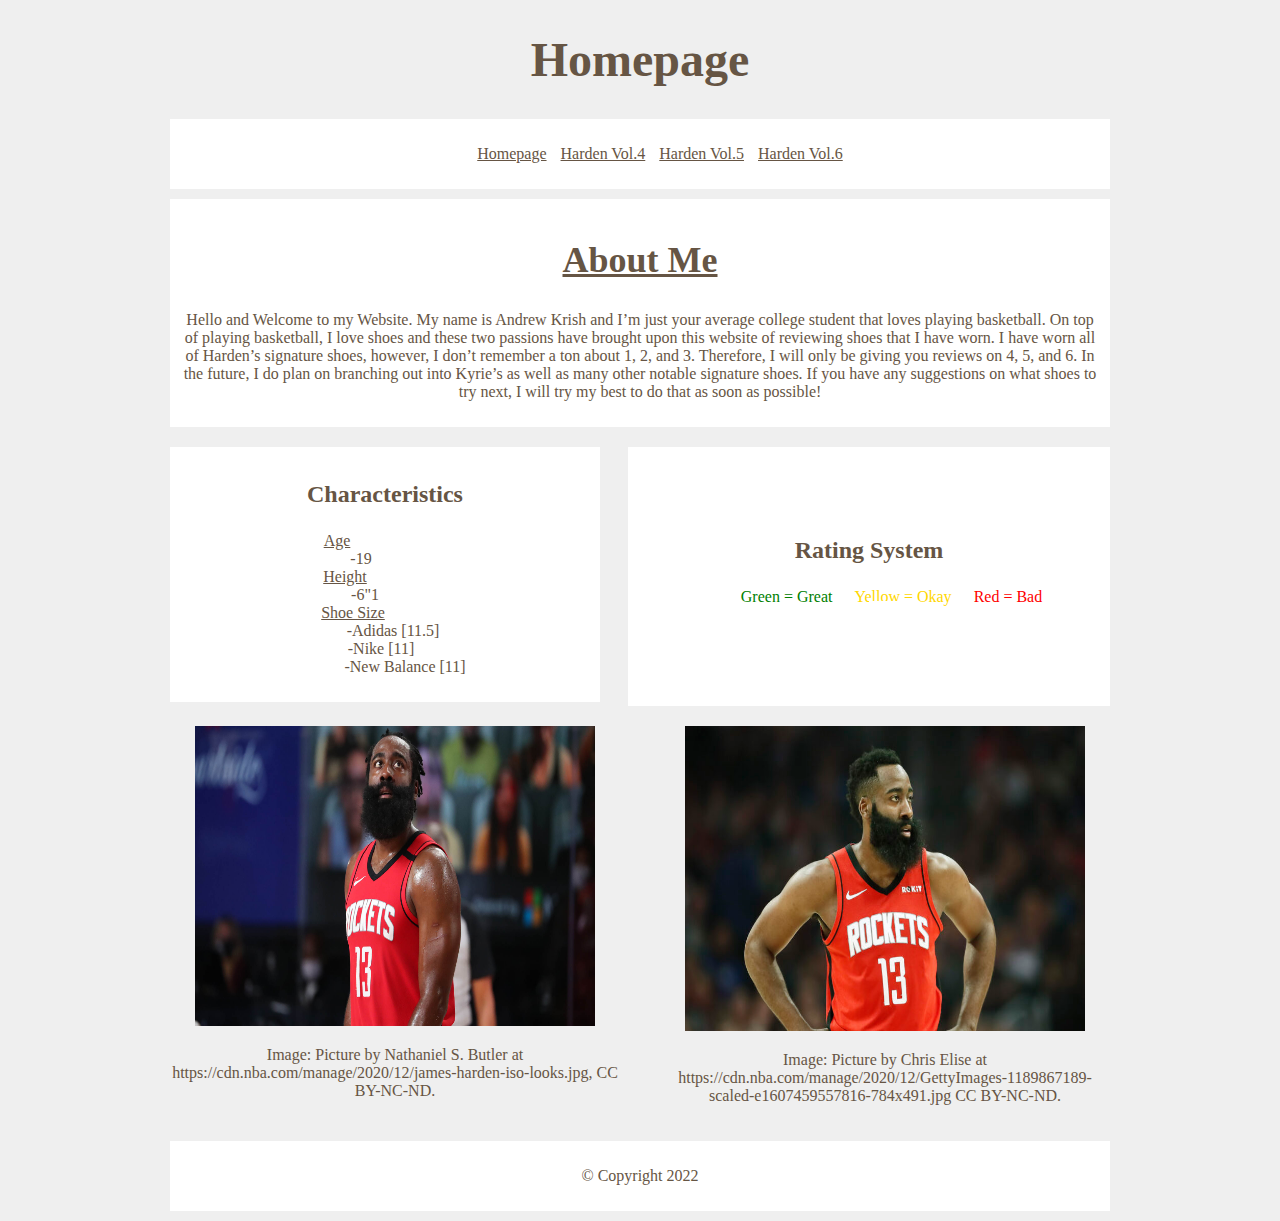
<file: index.html>
<!DOCTYPE html>
<html lang="en">
<head>
<title>Krish's Shoe Review</title>
<meta charset="UTF-8">
<link rel="stylesheet" href="stylesheet.css">
</head>
	<body>
		<header>
			<h1>Homepage</h1>
			<nav class="mart6">
				<ul class="mart6">
					<li class="mart6"><a class="mart6" href="index.html">Homepage</a></li>
					<li class="mart6"><a class="mart6" href="harden4.html">Harden Vol.4</a></li>
					<li class="mart6"><a class="mart6" href="harden5.html">Harden Vol.5</a></li>
					<li class="mart6"><a class="mart6" href="harden6.html">Harden Vol.6</a></li>
				</ul>
			</nav>
		</header>
	<main>
		<h2 class="mart6"><u  class="mart6">About Me</u></h2>
			<p class="mart6">Hello and Welcome to my Website. My name is Andrew Krish and I’m just your average college student that loves playing basketball. On top of playing basketball, I love shoes and these two passions have brought upon this website of reviewing shoes that I have worn. 
I have worn all of Harden’s signature shoes, however, I don’t remember a ton about 1, 2, and 3. Therefore, I will only be giving you reviews on 4, 5, and 6. 
In the future, I do plan on branching out into Kyrie’s as well as many other notable signature shoes. 
If you have any suggestions on what shoes to try next, I will try my best to do that as soon as possible!</p>
	</main>
	<section>
		<article class="mart11">
		<h3 class="mart6">Characteristics</h3>
			<dl class="mart6">
				<dt class="mart6"><u class="mart6">Age</u> &nbsp; &nbsp; &nbsp; &nbsp; &nbsp; &nbsp; &nbsp; &nbsp; &nbsp; &nbsp; &nbsp; &nbsp;</dt>
					<dd class="mart6">-19 &nbsp; &nbsp; &nbsp; &nbsp; &nbsp; &nbsp; &nbsp; &nbsp; &nbsp; &nbsp; &nbsp;</dd>
				<dt class="mart6"><u class="mart6">Height</u> &nbsp; &nbsp; &nbsp; &nbsp; &nbsp; &nbsp; &nbsp; &nbsp; &nbsp; &nbsp;</dt>
					<dd class="mart6">-6"1 &nbsp; &nbsp; &nbsp; &nbsp; &nbsp; &nbsp; &nbsp; &nbsp; &nbsp; &nbsp;</dd>
				<dt class="mart6"><u class="mart6">Shoe Size</u> &nbsp; &nbsp; &nbsp; &nbsp; &nbsp; &nbsp; &nbsp; &nbsp;</dt>
					<dd class="mart6">-Adidas [11.5] &nbsp; &nbsp; &nbsp;</dd>
					<dd class="mart6">-Nike [11] &nbsp; &nbsp; &nbsp; &nbsp; &nbsp; &nbsp;</dd>
					<dd class="mart6">-New Balance [11]</dd>
			</dl>
		</article>
		<article class="mart7">
		<h3 class="mart6">Rating System</h3>
			<ul class="mart6">
				<li class="mart8" style="color:green">Green = Great &nbsp;</li>
				<li class="mart8" style="color:#FFD700">Yellow = Okay &nbsp;</li>
				<li class="mart8" style="color:red">Red = Bad &nbsp; &nbsp; &nbsp; &nbsp; &nbsp;</li>
			</ul>
		</article>
		<article class="mart12">
			<img style="background-color:#efefef" src="images/jamesharden.jpg" alt="Picture of James Harden" width="400" height="305"/>
			<p>Image: Picture by Chris Elise at https://cdn.nba.com/manage/2020/12/GettyImages-1189867189-scaled-e1607459557816-784x491.jpg CC BY-NC-ND.</p>
		</article>
		<article class="mart13">
			<img src="images/jamesharden2.jpg" alt="Picture of James Harden" width="400" height="300"/>
			<p>Image: Picture by Nathaniel S. Butler at https://cdn.nba.com/manage/2020/12/james-harden-iso-looks.jpg, CC BY-NC-ND.</p>
		</article>
	</section>		
	<footer>
		<p class="mart6">&copy; Copyright 2022</p>
	</footer>
	</body>
</html>
</file>
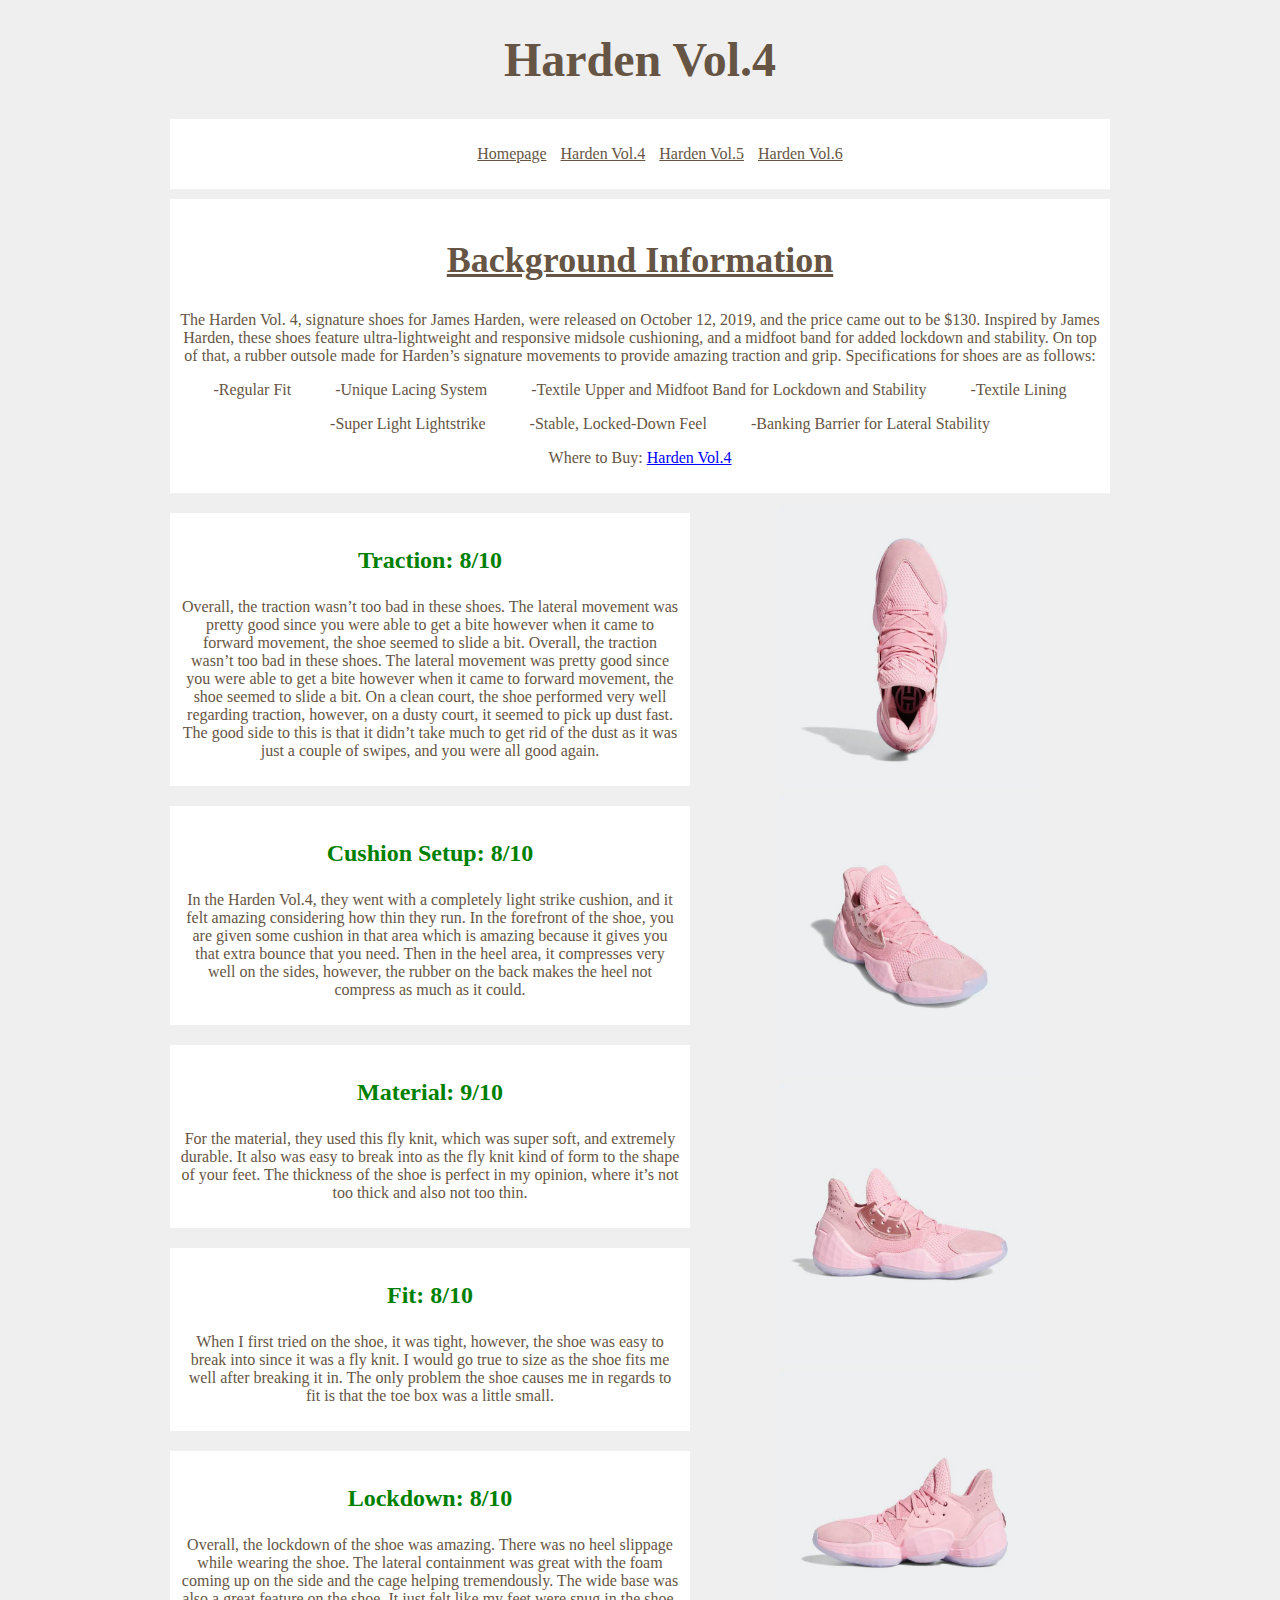
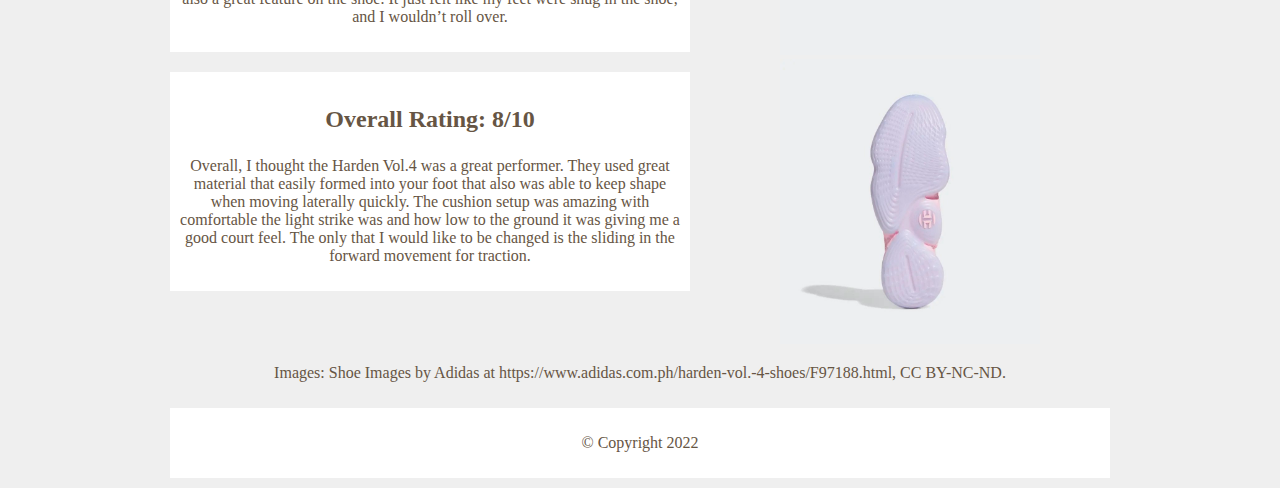
<file: harden4.html>
<!DOCTYPE html>
<html lang="en">
<head>
<title>Krish's Shoe Review</title>
<meta charset="UTF-8">
<link rel="stylesheet" href="stylesheet.css">
</head>
	<body>
		<header>
			<h1>Harden Vol.4</h1>
			<nav class="mart6">
				<ul class="mart6">
					<li class="mart6"><a class="mart6" href="index.html">Homepage</a></li>
					<li class="mart6"><a class="mart6" href="harden4.html">Harden Vol.4</a></li>
					<li class="mart6"><a class="mart6" href="harden5.html">Harden Vol.5</a></li>
					<li class="mart6"><a class="mart6" href="harden6.html">Harden Vol.6</a></li>
				</ul>
			</nav>
		</header>
	<main>
		<h2 class="mart6"><u class="mart6">Background Information</u></h2>
			<p class="mart6">The Harden Vol. 4, signature shoes for James Harden, were released on October 12, 2019, and the price came out to be $130.
			Inspired by James Harden, these shoes feature ultra-lightweight and responsive midsole cushioning, and a midfoot band for added lockdown and stability.
			On top of that, a rubber outsole made for Harden’s signature movements to provide amazing traction and grip.
			Specifications for shoes are as follows:</p>
				<ul class="mart4">
					<li class="mart9">-Regular Fit</li>
					<li class="mart9">-Unique Lacing System</li>
					<li class="mart9">-Textile Upper and Midfoot Band for Lockdown and Stability</li>
					<li class="mart9">-Textile Lining</li>
				</ul>
				<ul class="mart8">
					<li class="mart9">-Super Light Lightstrike</li>
					<li class="mart9">-Stable, Locked-Down Feel</li>
					<li class="mart9">-Banking Barrier for Lateral Stability</li>
				</ul>
			<p class="mart6">Where to Buy:
				<a class="mart6" style="color:blue;" href="https://www.goat.com/sneakers/harden-vol-4-pink-lemonade-jh4-pink" target="_blank">Harden Vol.4</a>
			</p>
	</main>
	<section>
		<article class="mart2"> 
			<h3 style="color:green" class="mart6">Traction: 8/10</h3>
			<p class="mart6">Overall, the traction wasn’t too bad in these shoes. The lateral movement was pretty good since you were able to get a bite however when it came to forward movement, the shoe seemed to slide a bit. Overall, the traction wasn’t too bad in these shoes. The lateral movement was pretty good since you were able to get a bite however when it came to forward movement, the shoe seemed to slide a bit.
			On a clean court, the shoe performed very well regarding traction, however, on a dusty court, it seemed to pick up dust fast.
			The good side to this is that it didn’t take much to get rid of the dust as it was just a couple of swipes, and you were all good again.</p>
		</article>
		<article class="mart2">
			<h3 style="color:green" class="mart6">Cushion Setup: 8/10</h3>
			<p class="mart6">In the Harden Vol.4, they went with a completely light strike cushion, and it felt amazing considering how thin they run.
			In the forefront of the shoe, you are given some cushion in that area which is amazing because it gives you that extra bounce that you need.
			Then in the heel area, it compresses very well on the sides, however, the rubber on the back makes the heel not compress as much as it could.</p>
		</article>
		<article class="mart2">
			<h3 style="color:green" class="mart6">Material: 9/10</h3>
			<p class="mart6">For the material, they used this fly knit, which was super soft, and extremely durable. It also was easy to break into as the fly knit kind of form to the shape of your feet.
			The thickness of the shoe is perfect in my opinion, where it’s not too thick and also not too thin.</p>
		</article>
		<article class="mart2">
			<h3 style="color:green" class="mart6">Fit: 8/10</h3>
			<p class="mart6">When I first tried on the shoe, it was tight, however, the shoe was easy to break into since it was a fly knit. I would go true to size as the shoe fits me well after breaking it in.
			The only problem the shoe causes me in regards to fit is that the toe box was a little small.</p>
		</article>
		<article class="mart2">
			<h3 style="color:green" class="mart6">Lockdown: 8/10</h3>
			<p class="mart6">Overall, the lockdown of the shoe was amazing. There was no heel slippage while wearing the shoe.
			The lateral containment was great with the foam coming up on the side and the cage helping tremendously. 
			The wide base was also a great feature on the shoe. It just felt like my feet were snug in the shoe, and I wouldn’t roll over.</p>
		</article>
		<article class="mart2">
			<h3 class="mart6">Overall Rating: 8/10</h3>
			<p class="mart6">Overall, I thought the Harden Vol.4 was a great performer. They used great material that easily formed into your foot that also was able to keep shape when moving laterally quickly.
			The cushion setup was amazing with comfortable the light strike was and how low to the ground it was giving me a good court feel.
			The only that I would like to be changed is the sliding in the forward movement for traction.</p>
		</article>
			<img src="images/harden4top.jpg" alt="Top View of Harden 4" width="260" height="285"/>
			<img src="images/harden4angle.jpg" alt="Angeled View of Harden 4" width="260" height="285"/>
			<img src="images/harden4forefront.jpg" alt="Forefront View of Harden 4" width="260" height="285"/>
			<img src="images/harden4backfront.jpg" alt="Opposite Side of Forefront View of Harden 4" width="260" height="285"/>
			<img src="images/harden4bottom.jpg" alt="Bottom View of Harden 4" width="260" height="285"/>
			<p>Images: Shoe Images by Adidas at https://www.adidas.com.ph/harden-vol.-4-shoes/F97188.html, CC BY-NC-ND.</p>
	</section>
	<footer>
		<p class="mart6">&copy; Copyright 2022</p>
	</footer>
</body>
</html>
</file>
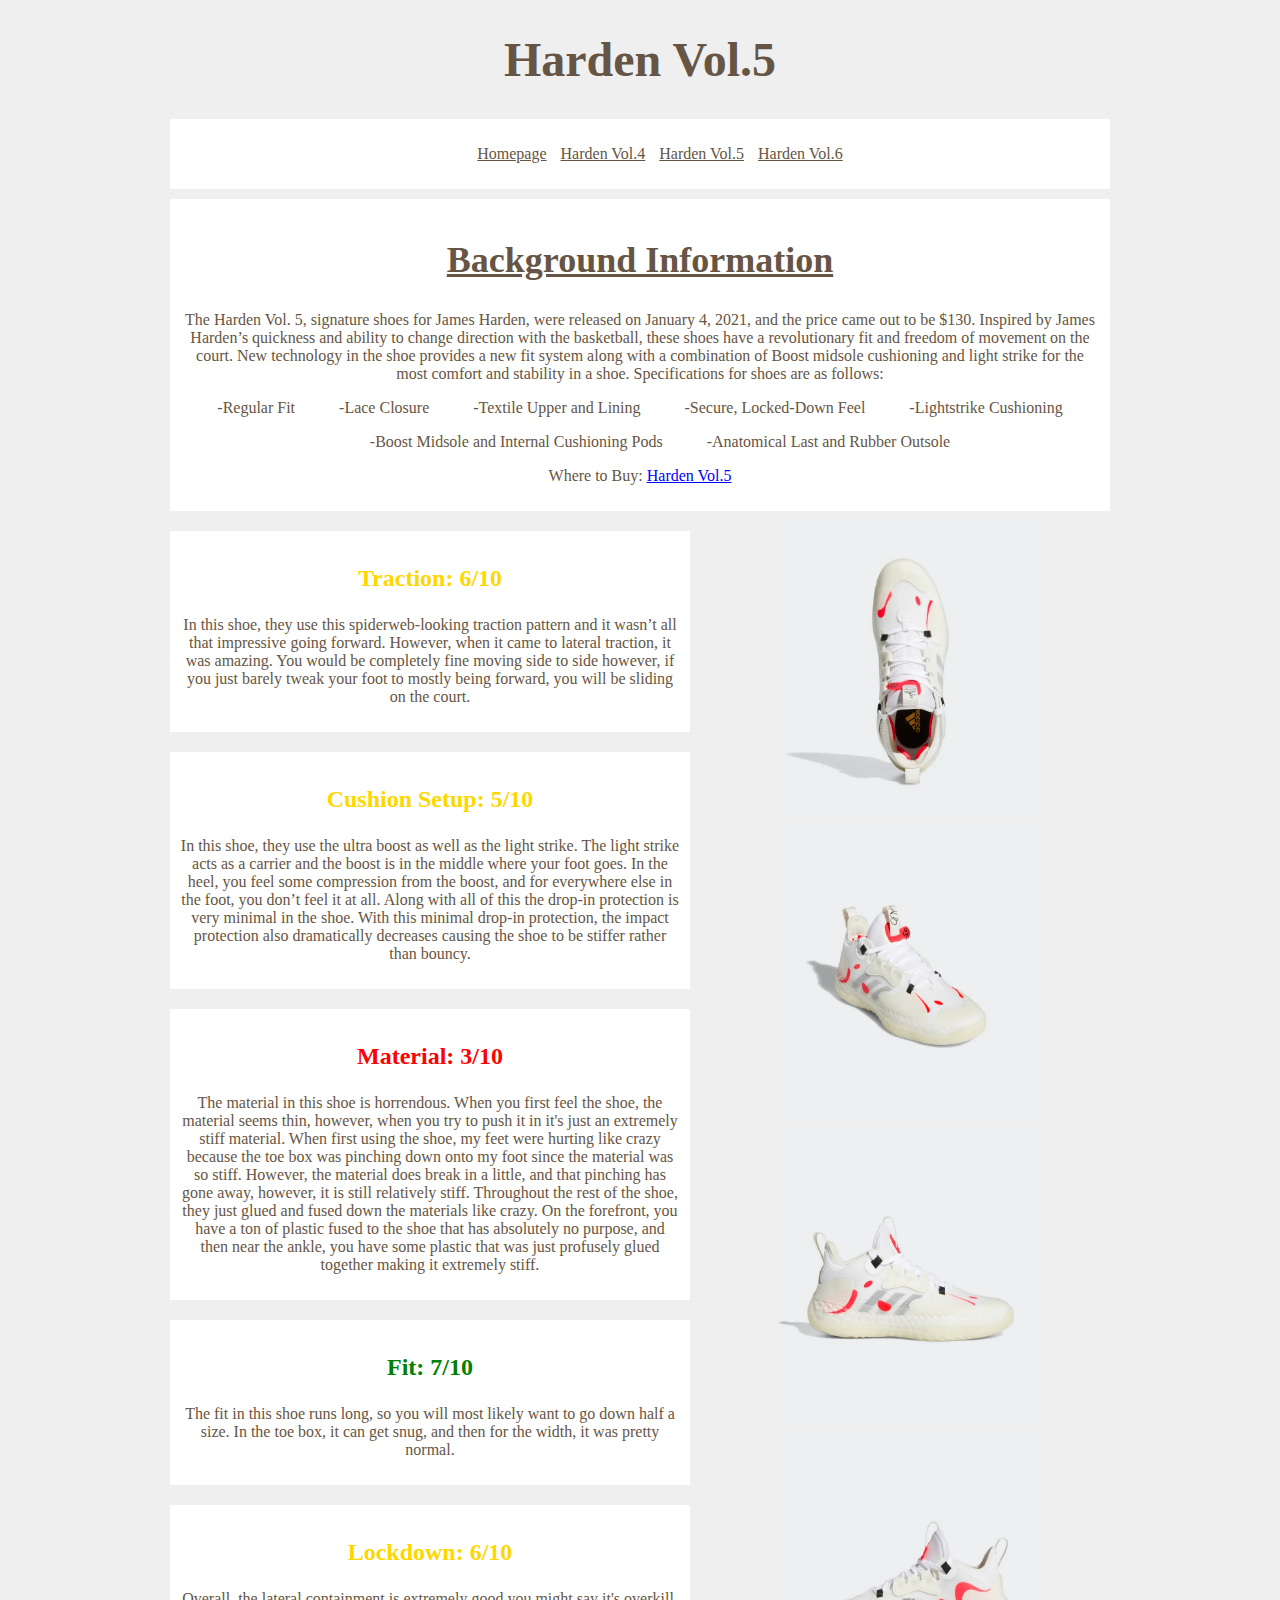
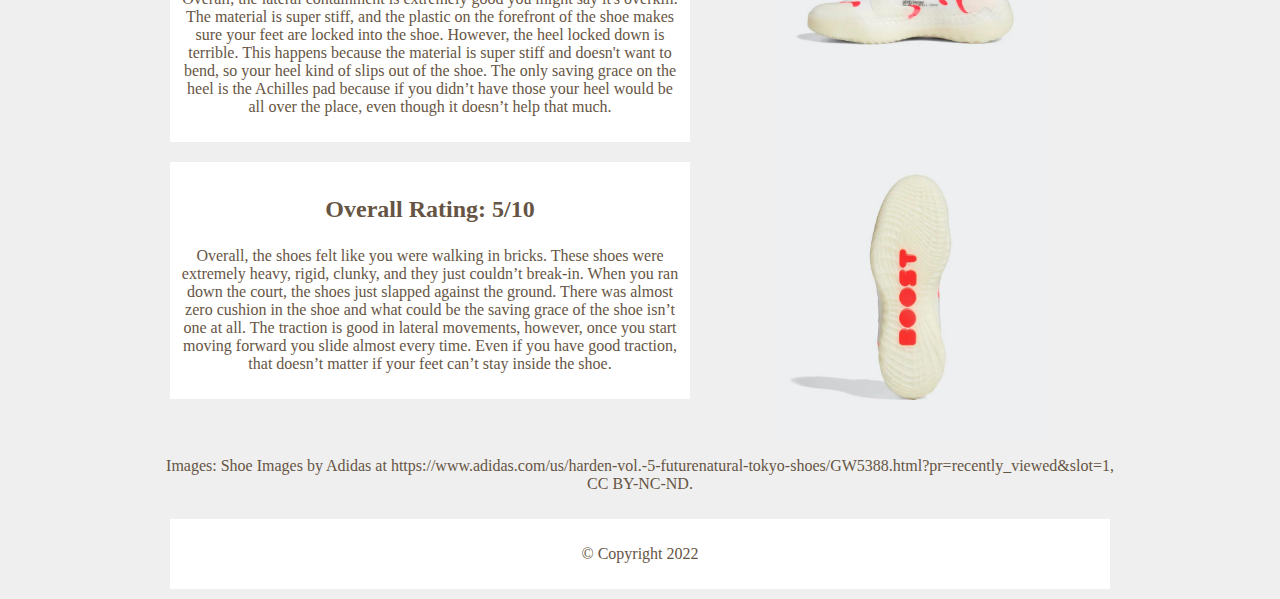
<file: harden5.html>
<!DOCTYPE html>
<html lang="en">
<head>
<title>Krish's Shoe Review</title>
<meta charset="UTF-8">
<link rel="stylesheet" href="stylesheet.css">
</head>
	<body>
		<header>
			<h1>Harden Vol.5</h1>
			<nav class="mart6">
				<ul class="mart6">
					<li class="mart6"><a class="mart6" href="index.html">Homepage</a></li>
					<li class="mart6"><a class="mart6" href="harden4.html">Harden Vol.4</a></li>
					<li class="mart6"><a class="mart6" href="harden5.html">Harden Vol.5</a></li>
					<li class="mart6"><a class="mart6" href="harden6.html">Harden Vol.6</a></li>
				</ul>
			
			</nav>
		</header>
	<main>
		<h2 class="mart6"><u class="mart6">Background Information</u></h2>
			<p class="mart6">The Harden Vol. 5, signature shoes for James Harden, were released on January 4, 2021, and the price came out to be $130.
			Inspired by James Harden’s quickness and ability to change direction with the basketball, these shoes have a revolutionary fit and freedom of movement on the court.
			New technology in the shoe provides a new fit system along with a combination of Boost midsole cushioning and light strike for the most comfort and stability in a shoe.
			Specifications for shoes are as follows:</p>
				<ul class="mart4">
					<li class="mart5">-Regular Fit</li>
					<li class="mart5">-Lace Closure</li>
					<li class="mart5">-Textile Upper and Lining</li>
					<li class="mart5">-Secure, Locked-Down Feel</li>
					<li class="mart5">-Lightstrike Cushioning</li>
				</ul>
				<ul class="mart8">
					<li class="mart5">-Boost Midsole and Internal Cushioning Pods</li>
					<li class="mart5">-Anatomical Last and Rubber Outsole</li>
				</ul>
			<p class="mart6">Where to Buy:
				<a class="mart6" style="color:blue;" href="https://www.goat.com/sneakers/harden-vol-5-futurenatural-tokyo-gw5388" target="_blank">Harden Vol.5</a>
			</p>
	</main>
	<section>
		<article class="mart2">
			<h3 style="color:#FFD700" class="mart6">Traction: 6/10</h3>
			<p class="mart6">In this shoe, they use this spiderweb-looking traction pattern and it wasn’t all that impressive going forward. However, when it came to lateral traction, it was amazing.
			You would be completely fine moving side to side however, if you just barely tweak your foot to mostly being forward, you will be sliding on the court.</p>
		</article>
		<article class="mart2">
			<h3 style="color:#FFD700" class="mart6">Cushion Setup: 5/10</h3>
			<p class="mart6">In this shoe, they use the ultra boost as well as the light strike. The light strike acts as a carrier and the boost is in the middle where your foot goes. 
			In the heel, you feel some compression from the boost, and for everywhere else in the foot, you don’t feel it at all. Along with all of this the drop-in protection is very minimal in the shoe.
			With this minimal drop-in protection, the impact protection also dramatically decreases causing the shoe to be stiffer rather than bouncy.</p>
		</article>
		<article class="mart2">
			<h3 style="color:red" class="mart6">Material: 3/10</h3>
			<p class="mart6">The material in this shoe is horrendous. When you first feel the shoe, the material seems thin, however, when you try to push it in it's just an extremely stiff material. 
			When first using the shoe, my feet were hurting like crazy because the toe box was pinching down onto my foot since the material was so stiff. 
			However, the material does break in a little, and that pinching has gone away, however, it is still relatively stiff. 
			Throughout the rest of the shoe, they just glued and fused down the materials like crazy.
			On the forefront, you have a ton of plastic fused to the shoe that has absolutely no purpose, and then near the ankle, you have some plastic that was just profusely glued together making it extremely stiff.</p>
		</article>
		<article class="mart2">
			<h3 style="color:green" class="mart6">Fit: 7/10</h3>
			<p class="mart6">The fit in this shoe runs long, so you will most likely want to go down half a size. 
			In the toe box, it can get snug, and then for the width, it was pretty normal. </p>
		</article>
		<article class="mart2">
			<h3 style="color:#FFD700" class="mart6">Lockdown: 6/10</h3>
			<p class="mart6">Overall, the lateral containment is extremely good you might say it's overkill. The material is super stiff, and the plastic on the forefront of the shoe makes sure your feet are locked into the shoe. 
			However, the heel locked down is terrible. This happens because the material is super stiff and doesn't want to bend, so your heel kind of slips out of the shoe. 
			The only saving grace on the heel is the Achilles pad because if you didn’t have those your heel would be all over the place, even though it doesn’t help that much. </p>
		</article>
		<article class="mart2">
			<h3 class="mart6">Overall Rating: 5/10</h3>
			<p class="mart6">Overall, the shoes felt like you were walking in bricks. These shoes were extremely heavy, rigid, clunky, and they just couldn’t break-in. 
			When you ran down the court, the shoes just slapped against the ground. There was almost zero cushion in the shoe and what could be the saving grace of the shoe isn’t one at all. 
			The traction is good in lateral movements, however, once you start moving forward you slide almost every time. 
			Even if you have good traction, that doesn’t matter if your feet can’t stay inside the shoe.</p>
		</article>
 			<img src="images/harden5top.jpg" alt="Top View of Harden 5" width="275" height="300">
			<img src="images/harden5angle.jpg" alt="Angeled View of Harden 5" width="275" height="300">
			<img src="images/harden5forefront.jpg" alt="Forefront View of Harden 5" width="275" height="300">
			<img src="images/harden5backfront.jpg" alt="Opposite Side of Forefront View of Harden 5" width="275" height="300">
			<img src="images/harden5bottom.jpg" alt="Bottom View of Harden 5" width="275" height="300">
			<p>Images: Shoe Images by Adidas at https://www.adidas.com/us/harden-vol.-5-futurenatural-tokyo-shoes/GW5388.html?pr=recently_viewed&slot=1, CC BY-NC-ND.</p>
	</section>
	<footer>
		<p class="mart6">&copy; Copyright 2022</p>
	</footer>
</body>
</html>
</file>
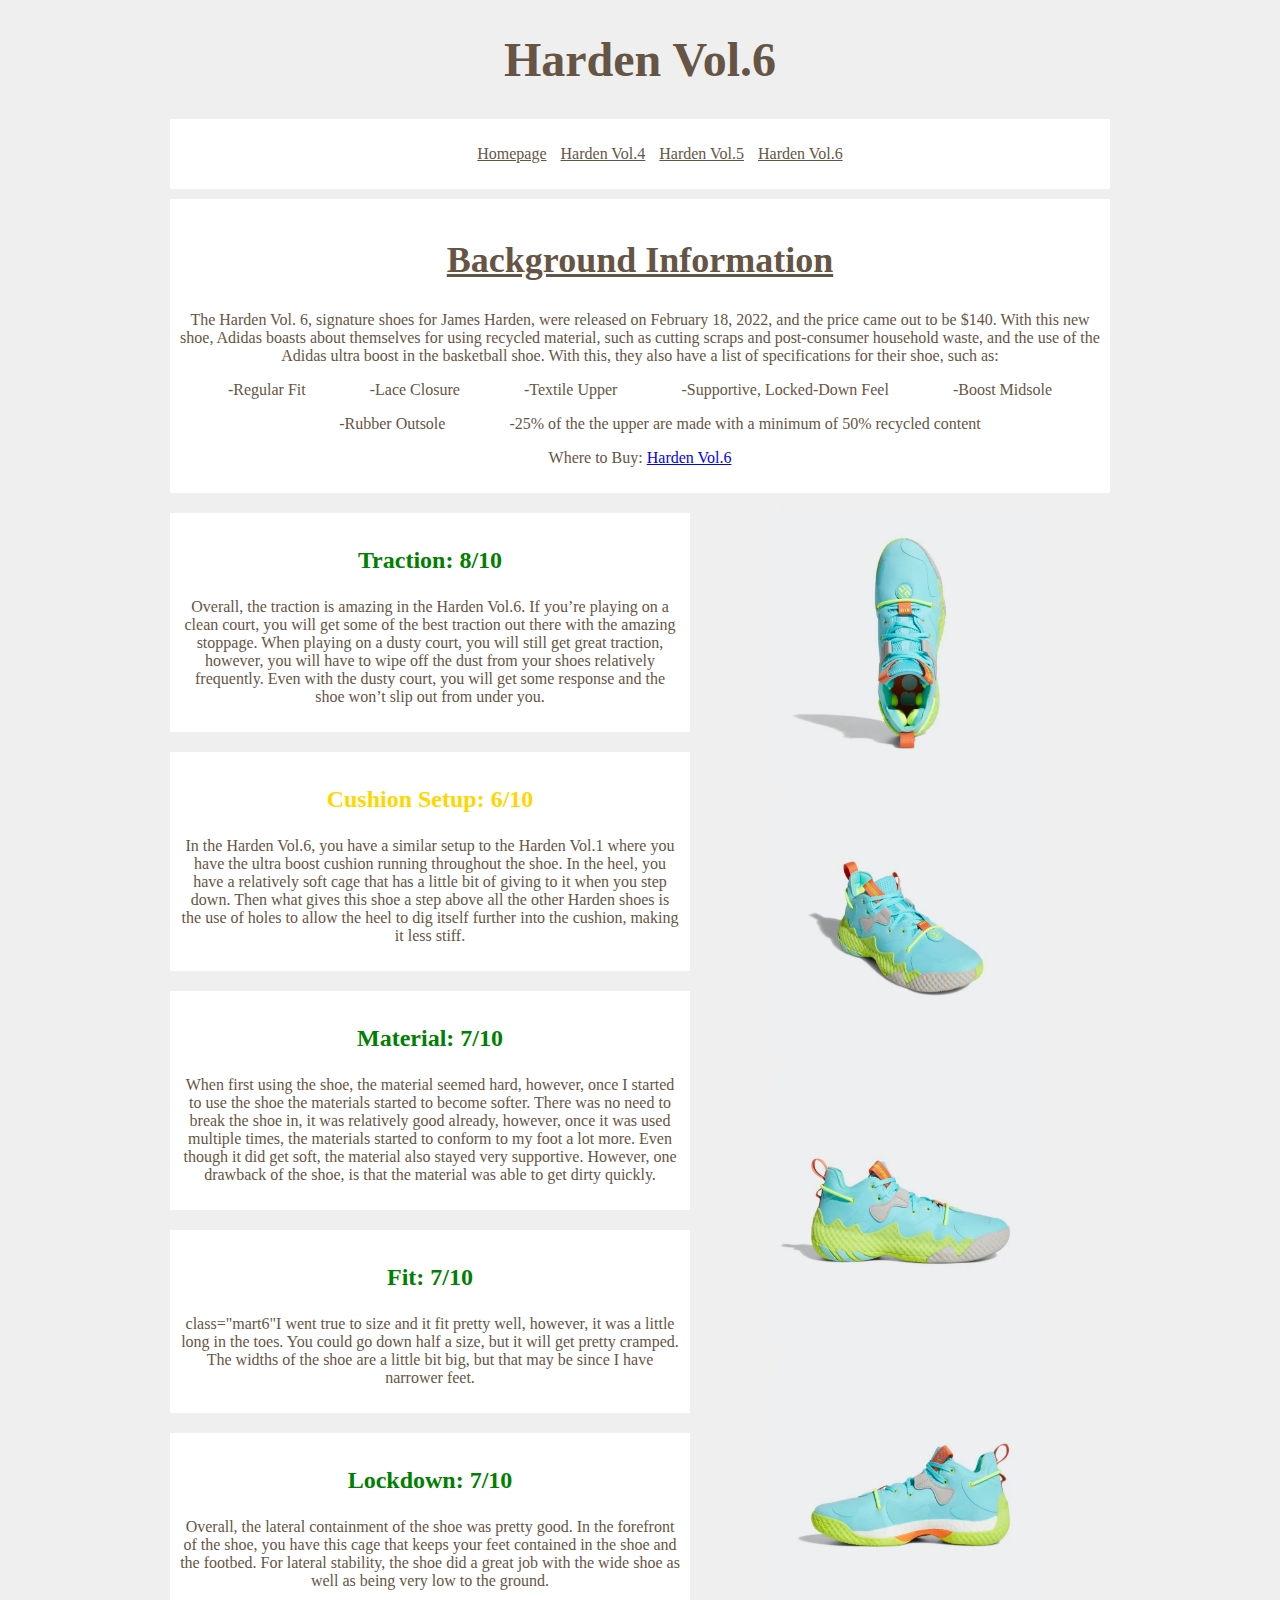
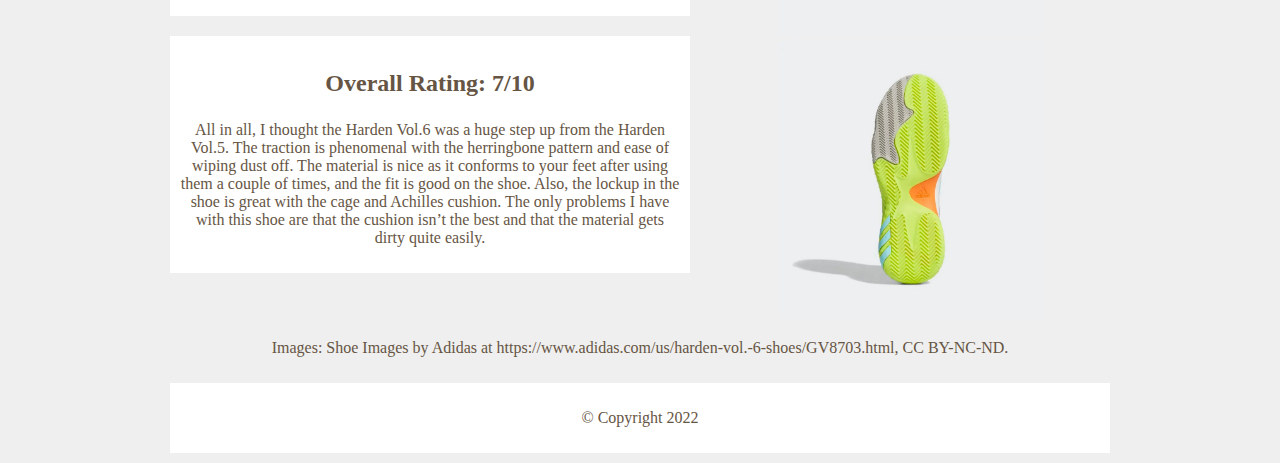
<file: harden6.html>
<!DOCTYPE html>
<html lang="en">
<head>
<title>Krish's Shoe Review</title>
<meta charset="UTF-8">
<link rel="stylesheet" href="stylesheet.css">
</head>
	<body>
		<header>
			<h1>Harden Vol.6</h1>
			<nav class="mart6">
				<ul class="mart6">
					<li class="mart6"><a class="mart6" href="index.html">Homepage</a></li>
					<li class="mart6"><a class="mart6" href="harden4.html">Harden Vol.4</a></li>
					<li class="mart6"><a class="mart6" href="harden5.html">Harden Vol.5</a></li>
					<li class="mart6"><a class="mart6" href="harden6.html">Harden Vol.6</a></li>
				</ul>
			</nav>
		</header>
	<main>
		<h2 class="mart6"><u class="mart6">Background Information</u></h2>
			<p class="mart6">The Harden Vol. 6, signature shoes for James Harden, were released on February 18, 2022, and the price came out to be $140.
			With this new shoe, Adidas boasts about themselves for using recycled material, such as cutting scraps and post-consumer household waste, and the use of the Adidas ultra boost in the basketball shoe.
			With this, they also have a list of specifications for their shoe, such as:</p>
				<ul class="mart4">
					<li class="mart10">-Regular Fit</li>
					<li class="mart10">-Lace Closure</li>
					<li class="mart10">-Textile Upper</li>
					<li class="mart10">-Supportive, Locked-Down Feel</li>
					<li class="mart10">-Boost Midsole</li>
				</ul>
				<ul class="mart8">
					<li class="mart10">-Rubber Outsole</li>
					<li class="mart10">-25% of the the upper are made with a minimum of 50% recycled content</li>
				</ul>
			<p class="mart6">Where to Buy:
				<a class="mart6" style="color:blue;" href="https://www.goat.com/sneakers/harden-vol-6-green-mist-pulse-aqua-gv8701" target="_blank">Harden Vol.6</a>
			</p>
	</main>
	<section>
		<article class="mart2">
			<h3 style="color:green" class="mart6">Traction: 8/10</h3>
			<p class="mart6">Overall, the traction is amazing in the Harden Vol.6. If you’re playing on a clean court, you will get some of the best traction out there with the amazing stoppage. 
			When playing on a dusty court, you will still get great traction, however, you will have to wipe off the dust from your shoes relatively frequently.
			Even with the dusty court, you will get some response and the shoe won’t slip out from under you.</p>
		</article>
		<article class="mart2">
			<h3 style="color:#FFD700" class="mart6">Cushion Setup: 6/10</h3>
			<p class="mart6">In the Harden Vol.6, you have a similar setup to the Harden Vol.1 where you have the ultra boost cushion running throughout the shoe. 
			In the heel, you have a relatively soft cage that has a little bit of giving to it when you step down.
			Then what gives this shoe a step above all the other Harden shoes is the use of holes to allow the heel to dig itself further into the cushion, making it less stiff.</p>
		</article>
		<article class="mart2">
			<h3 style="color:green" class="mart6">Material: 7/10</h3>
			<p class="mart6">When first using the shoe, the material seemed hard, however, once I started to use the shoe the materials started to become softer. 
			There was no need to break the shoe in, it was relatively good already, however, once it was used multiple times, the materials started to conform to my foot a lot more. 
			Even though it did get soft, the material also stayed very supportive. However, one drawback of the shoe, is that the material was able to get dirty quickly.</p>
		</article>
		<article class="mart2">
			<h3 style="color:green" class="mart6">Fit: 7/10</h3>
			<p class="mart6"> class="mart6"I went true to size and it fit pretty well, however, it was a little long in the toes.
			You could go down half a size, but it will get pretty cramped. The widths of the shoe are a little bit big, but that may be since I have narrower feet.</p>
		</article>
		<article class="mart2">
			<h3 style="color:green" class="mart6">Lockdown: 7/10</h3>
			<p class="mart6">Overall, the lateral containment of the shoe was pretty good. In the forefront of the shoe, you have this cage that keeps your feet contained in the shoe and the footbed.
			For lateral stability, the shoe did a great job with the wide shoe as well as being very low to the ground.</p>
		</article>
		<article class="mart2">
			<h3 class="mart6">Overall Rating: 7/10</h3>
			<p class="mart6">All in all, I thought the Harden Vol.6 was a huge step up from the Harden Vol.5. The traction is phenomenal with the herringbone pattern and ease of wiping dust off.
			The material is nice as it conforms to your feet after using them a couple of times, and the fit is good on the shoe. Also, the lockup in the shoe is great with the cage and Achilles cushion.
			The only problems I have with this shoe are that the cushion isn’t the best and that the material gets dirty quite easily.</p>
		</article>
			<img src="images/harden6top.jpg" alt="Top View of Harden 6" width="265" height="280">
			<img src="images/harden6angle.jpg" alt="Angeled View of Harden 6" width="265" height="280">
			<img src="images/harden6forefront.jpg" alt="Forefront View of Harden 6" width="265" height="280">
			<img src="images/harden6backfront.jpg" alt="Opposite Side of Forefront View of Harden 6" width="265" height="280">
			<img src="images/harden6bottom.jpg" alt="Bottom View of Harden 6" width="265" height="280">
			<p>Images: Shoe Images by Adidas at https://www.adidas.com/us/harden-vol.-6-shoes/GV8703.html, CC BY-NC-ND.</p>
	</section>
	<footer>
		<p class="mart6">&copy; Copyright 2022</p>
	</footer>
</body>
</html>
</file>
<file: stylesheet.css>
*{
	font: Helvetica, serif;
	color: #665544;
	text-align: center;
	background-color: #efefef
}

h1 {
	font-size: 48px;
}

h2 {
	font-size: 36px;
}

h3 {
	font-size: 24px;
}
p {
	font-size: 16px;
}

body {
	width:960px;
	margin: 0 auto;
}

nav {
	background-color: #ffffff;
	padding: 10px;
	margin: 10px;
}

li {
	display: inline;
	padding: 5px;
}

section {
	overflow: auto;
	height: 100%;
}

main {
	background-color: #ffffff;
	font: 18;
	padding: 10px;
	margin: 10px;
	width: 920px;
}

article {
	background-color: #ffffff;
	padding: 10px;
	margin: 10px;
	width: 450px;
	float: left;
}

aside {
	background-color: #ffffff;
	padding: 10px;
	margin: 10px;
	width: 250px;
	display: inline;
	float: center;
}

footer {
	background-color: #ffffff;
	padding: 10px;
	margin: 10px;
}

.mart2 {
	width: 500px;
}

.mart3 {
	background-color: #efefef;
	padding:10px;
	margin: 10px:
}

.mart4 {
	display: inline;
	overflow: hidden;
	padding: 0px;
	margin: 10px;
	background-color: #ffffff;
}

.mart5 {
	background-color: #ffffff;
	margin: 15px;
}

.mart6 {
	background-color: #ffffff;
}

.mart7 {
	float: right;
	width: 350px;
	padding: 66px;
}

.mart8 {
	background-color: #ffffff;
	float:center;
}

.mart9 {
	background-color: #ffffff;
	margin: 15px;
}

.mart10 {
	background-color: #ffffff;
	margin: 25px;
}

.mart11 {
	background-color: #ffffff;
	float: left;
	width: 410px;
}

.mart12 {
	float: right;
	background-color: #efefef;
	padding: 0px;
}

.mart13 {
	background-color: #efefef;
	padding: 0px;
	float: left;
}
</file>
